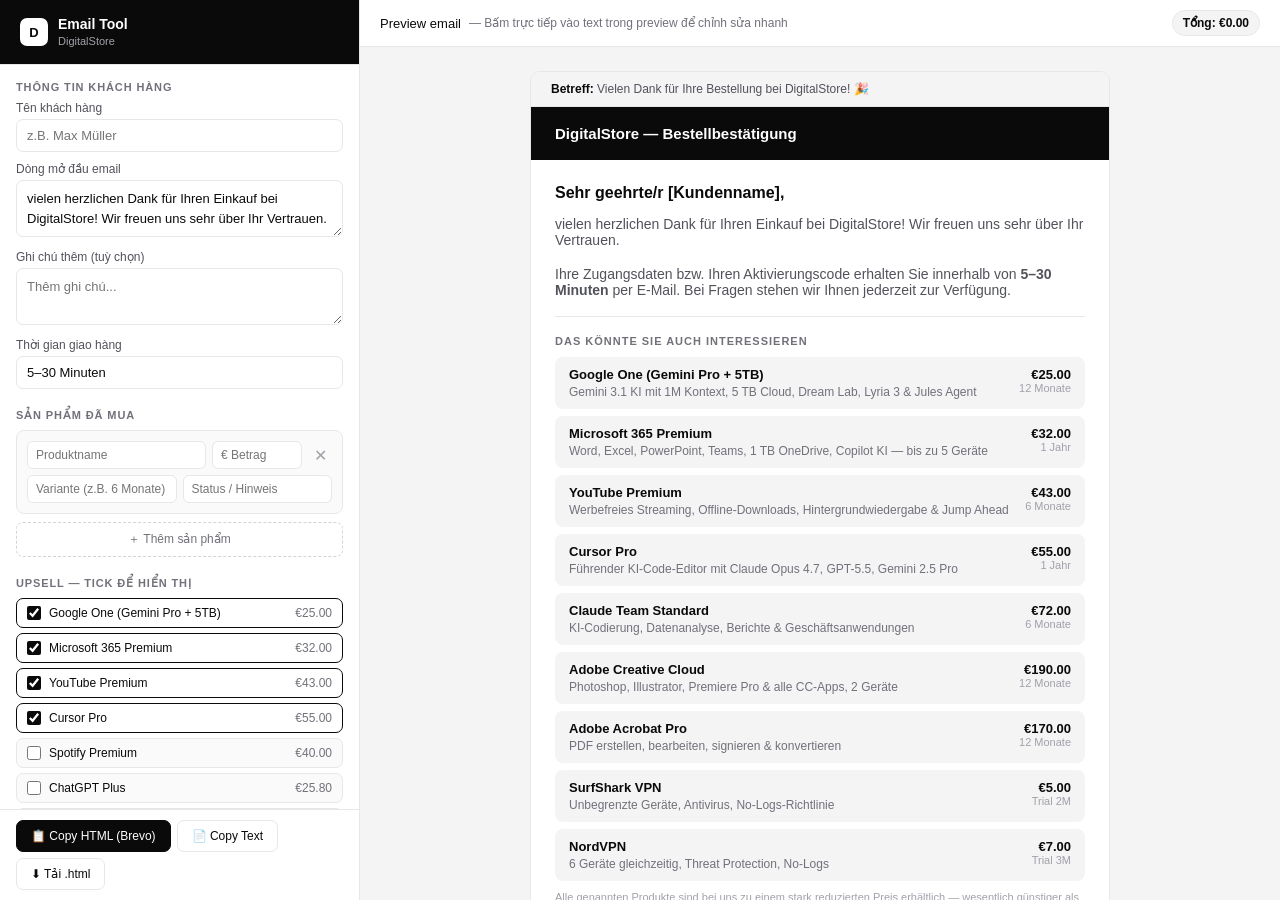
<file: DigitalStore-Email-Tool.html>
<!DOCTYPE html>
<html lang="de">
<head>
<meta charset="UTF-8">
<meta name="viewport" content="width=device-width, initial-scale=1.0">
<title>DigitalStore — Email Tool</title>
<style>
*{box-sizing:border-box;margin:0;padding:0}
body{font-family:-apple-system,BlinkMacSystemFont,'Segoe UI',Arial,sans-serif;background:#f4f4f5;color:#0a0a0a;font-size:14px;min-height:100vh}
.app{display:flex;height:100vh;overflow:hidden}

/* SIDEBAR */
.sidebar{width:360px;flex-shrink:0;background:#fff;border-right:1px solid #e7e7ea;display:flex;flex-direction:column;overflow:hidden}
.sidebar-header{padding:16px 20px;border-bottom:1px solid #e7e7ea;background:#0a0a0a;display:flex;align-items:center;gap:10px}
.sidebar-header .logo{width:28px;height:28px;background:#fff;border-radius:7px;display:flex;align-items:center;justify-content:center;font-weight:700;font-size:13px;color:#0a0a0a;flex-shrink:0}
.sidebar-header h1{font-size:14px;font-weight:600;color:#fff}
.sidebar-header span{font-size:11px;color:#a1a1aa;margin-top:1px}
.sidebar-body{flex:1;overflow-y:auto;padding:16px}
.sidebar-body::-webkit-scrollbar{width:4px}
.sidebar-body::-webkit-scrollbar-thumb{background:#e7e7ea;border-radius:4px}

/* SECTIONS */
.section{margin-bottom:20px}
.section-title{font-size:11px;font-weight:600;color:#71717a;text-transform:uppercase;letter-spacing:0.08em;margin-bottom:8px}
.field{margin-bottom:10px}
.field label{display:block;font-size:12px;color:#52525b;margin-bottom:4px}
.field input,.field textarea,.field select{width:100%;padding:8px 10px;border:1px solid #e7e7ea;border-radius:7px;font-size:13px;font-family:inherit;color:#0a0a0a;background:#fff;outline:none;transition:border 0.15s}
.field input:focus,.field textarea:focus,.field select:focus{border-color:#0a0a0a}
.field textarea{resize:vertical;min-height:56px;line-height:1.5}

/* PRODUCTS BOUGHT */
.prod-card{background:#fafafa;border:1px solid #e7e7ea;border-radius:8px;padding:10px;margin-bottom:8px;position:relative}
.prod-card .prod-row{display:grid;grid-template-columns:1fr 90px 24px;gap:6px;align-items:center;margin-bottom:6px}
.prod-card .prod-row:last-child{margin-bottom:0}
.prod-card input{width:100%;padding:6px 8px;border:1px solid #e7e7ea;border-radius:6px;font-size:12px;font-family:inherit;background:#fff;outline:none}
.prod-card input:focus{border-color:#0a0a0a}
.prod-card .del-btn{background:none;border:none;color:#a1a1aa;cursor:pointer;font-size:16px;width:24px;height:24px;display:flex;align-items:center;justify-content:center;border-radius:4px;flex-shrink:0}
.prod-card .del-btn:hover{color:#dc2626;background:#fee2e2}
.add-prod-btn{width:100%;padding:8px;border:1px dashed #d4d4d8;border-radius:7px;background:transparent;color:#71717a;font-size:12px;cursor:pointer;font-family:inherit;display:flex;align-items:center;justify-content:center;gap:6px;transition:all 0.15s}
.add-prod-btn:hover{border-color:#0a0a0a;color:#0a0a0a;background:#fafafa}

/* UPSELL LIST */
.upsell-item{display:flex;align-items:center;gap:8px;padding:7px 10px;border:1px solid #e7e7ea;border-radius:7px;margin-bottom:5px;background:#fafafa;cursor:pointer;transition:all 0.15s;user-select:none}
.upsell-item:hover{border-color:#0a0a0a;background:#fff}
.upsell-item.checked{border-color:#0a0a0a;background:#fff}
.upsell-item input[type=checkbox]{width:14px;height:14px;accent-color:#0a0a0a;flex-shrink:0;cursor:pointer}
.upsell-item .ui-name{flex:1;font-size:12px;font-weight:500;color:#0a0a0a}
.upsell-item .ui-price{font-size:12px;color:#71717a;white-space:nowrap}

/* CUSTOM UPSELL */
.custom-upsell-card{background:#fafafa;border:1px solid #e7e7ea;border-radius:8px;padding:10px;margin-bottom:6px}
.custom-upsell-card .cu-row{display:grid;grid-template-columns:1fr 1fr 80px 24px;gap:5px;margin-bottom:5px;align-items:center}
.custom-upsell-card .cu-row:last-child{margin-bottom:0}
.custom-upsell-card input{width:100%;padding:5px 7px;border:1px solid #e7e7ea;border-radius:5px;font-size:11px;font-family:inherit;background:#fff;outline:none}
.custom-upsell-card input:focus{border-color:#0a0a0a}

/* TOOLBAR */
.toolbar{padding:10px 16px;border-top:1px solid #e7e7ea;background:#fff;display:flex;gap:6px;flex-wrap:wrap}
.btn{padding:8px 14px;border-radius:7px;border:1px solid #e7e7ea;background:#fff;color:#0a0a0a;font-size:12px;font-weight:500;cursor:pointer;font-family:inherit;display:flex;align-items:center;gap:5px;transition:all 0.15s;white-space:nowrap}
.btn:hover{border-color:#0a0a0a;background:#fafafa}
.btn.primary{background:#0a0a0a;color:#fff;border-color:#0a0a0a}
.btn.primary:hover{background:#1f1f23}
.btn.success{background:#16a34a;color:#fff;border-color:#16a34a}
.btn.success:hover{background:#15803d}

/* PREVIEW */
.preview{flex:1;display:flex;flex-direction:column;background:#f4f4f5;overflow:hidden}
.preview-bar{padding:10px 20px;background:#fff;border-bottom:1px solid #e7e7ea;display:flex;align-items:center;gap:8px}
.preview-bar .total-badge{margin-left:auto;font-size:12px;font-weight:600;color:#0a0a0a;background:#f4f4f5;padding:5px 10px;border-radius:20px;border:1px solid #e7e7ea}
.preview-scroll{flex:1;overflow-y:auto;padding:24px}

/* EMAIL PREVIEW */
.email-wrap{max-width:580px;margin:0 auto;background:#fff;border-radius:10px;overflow:hidden;border:1px solid #e7e7ea}
.email-subject-bar{background:#f4f4f5;padding:10px 20px;font-size:12px;color:#52525b;border-bottom:1px solid #e7e7ea}
.email-subject-bar strong{color:#0a0a0a}

/* TOAST */
.toast{position:fixed;bottom:20px;right:20px;background:#16a34a;color:#fff;padding:10px 18px;border-radius:8px;font-size:13px;opacity:0;transition:opacity 0.3s;pointer-events:none;z-index:9999;font-family:inherit}
.toast.show{opacity:1}

/* EDITABLE */
[contenteditable]{outline:none;border-radius:3px;transition:background 0.1s}
[contenteditable]:hover{background:rgba(59,130,246,0.06)}
[contenteditable]:focus{background:rgba(59,130,246,0.08);box-shadow:0 0 0 2px rgba(59,130,246,0.3)}

.divider-line{border:none;border-top:1px solid #e7e7ea;margin:16px 0}
</style>
</head>
<body>

<div class="app">

  <!-- SIDEBAR -->
  <div class="sidebar">
    <div class="sidebar-header">
      <div class="logo">D</div>
      <div>
        <h1>Email Tool</h1>
        <span>DigitalStore</span>
      </div>
    </div>

    <div class="sidebar-body">

      <!-- INFO KHÁCH -->
      <div class="section">
        <div class="section-title">Thông tin khách hàng</div>
        <div class="field">
          <label>Tên khách hàng</label>
          <input type="text" id="custName" placeholder="z.B. Max Müller" oninput="renderPreview()">
        </div>
        <div class="field">
          <label>Dòng mở đầu email</label>
          <textarea id="introText" rows="2" oninput="renderPreview()">vielen herzlichen Dank für Ihren Einkauf bei DigitalStore! Wir freuen uns sehr über Ihr Vertrauen.</textarea>
        </div>
        <div class="field">
          <label>Ghi chú thêm (tuỳ chọn)</label>
          <textarea id="extraNote" rows="2" placeholder="Thêm ghi chú..." oninput="renderPreview()"></textarea>
        </div>
        <div class="field">
          <label>Thời gian giao hàng</label>
          <input type="text" id="deliveryTime" value="5–30 Minuten" oninput="renderPreview()">
        </div>
      </div>

      <!-- SẢN PHẨM ĐÃ MUA -->
      <div class="section">
        <div class="section-title">Sản phẩm đã mua</div>
        <div id="boughtList"></div>
        <button class="add-prod-btn" onclick="addBought()">＋ Thêm sản phẩm</button>
      </div>

      <!-- UPSELL CÓ SẴN -->
      <div class="section">
        <div class="section-title">Upsell — tick để hiển thị</div>
        <div id="upsellPresetList"></div>
      </div>

      <!-- UPSELL TỰ THÊM -->
      <div class="section">
        <div class="section-title">Upsell tự thêm</div>
        <div id="customUpsellList"></div>
        <button class="add-prod-btn" onclick="addCustomUpsell()">＋ Thêm upsell mới</button>
      </div>

      <!-- CHỮ KÝ -->
      <div class="section">
        <div class="section-title">Chữ ký kết thúc</div>
        <div class="field">
          <label>Lời kết</label>
          <input type="text" id="signOff" value="Mit freundlichen Grüßen," oninput="renderPreview()">
        </div>
        <div class="field">
          <label>Tên đội nhóm / cá nhân</label>
          <input type="text" id="signName" value="Ihr DigitalStore-Team" oninput="renderPreview()">
        </div>
        <div class="field">
          <label>Footer</label>
          <input type="text" id="footerText" value="© DigitalStore · Premium Software &amp; Subscriptions" oninput="renderPreview()">
        </div>
      </div>

    </div><!-- end sidebar-body -->

    <div class="toolbar">
      <button class="btn primary" onclick="copyHtml()">📋 Copy HTML (Brevo)</button>
      <button class="btn" onclick="copyText()">📄 Copy Text</button>
      <button class="btn" onclick="downloadHtml()">⬇ Tải .html</button>
    </div>
  </div><!-- end sidebar -->

  <!-- PREVIEW -->
  <div class="preview">
    <div class="preview-bar">
      <span style="font-size:13px;font-weight:500">Preview email</span>
      <span style="font-size:12px;color:#71717a">— Bấm trực tiếp vào text trong preview để chỉnh sửa nhanh</span>
      <div class="total-badge" id="totalBadge">Tổng: €0.00</div>
    </div>
    <div class="preview-scroll">
      <div class="email-wrap">
        <div class="email-subject-bar">
          <strong>Betreff:</strong> <span id="subjectLine">Vielen Dank für Ihre Bestellung bei DigitalStore! 🎉</span>
        </div>
        <div id="emailBody" style="padding:0"></div>
      </div>
      <p style="text-align:center;font-size:11px;color:#a1a1aa;margin-top:12px">Click vào bất kỳ text nào trong preview để chỉnh sửa trực tiếp</p>
    </div>
  </div>

</div>

<div class="toast" id="toast"></div>

<script>
const PRESETS = [
  {name:"Google One (Gemini Pro + 5TB)", price:25.00, period:"12 Monate", desc:"Gemini 3.1 KI mit 1M Kontext, 5 TB Cloud, Dream Lab, Lyria 3 &amp; Jules Agent"},
  {name:"Microsoft 365 Premium",         price:32.00, period:"1 Jahr",    desc:"Word, Excel, PowerPoint, Teams, 1 TB OneDrive, Copilot KI — bis zu 5 Geräte"},
  {name:"YouTube Premium",               price:43.00, period:"6 Monate",  desc:"Werbefreies Streaming, Offline-Downloads, Hintergrundwiedergabe &amp; Jump Ahead"},
  {name:"Cursor Pro",                    price:55.00, period:"1 Jahr",    desc:"Führender KI-Code-Editor mit Claude Opus 4.7, GPT-5.5, Gemini 2.5 Pro"},
  {name:"Spotify Premium",               price:40.00, period:"6 Monate",  desc:"Werbefreies Musik-Streaming, Offline-Modus, unbegrenzte Skips"},
  {name:"ChatGPT Plus",                  price:25.80, period:"12 Monate", desc:"GPT-4o unbegrenzt, DALL·E, Advanced Data Analysis"},
  {name:"ChatGPT Team",                  price:72.00, period:"6 Monate",  desc:"Unbegrenzt GPT-5, 60+ App-Integrationen, voller Datenschutz"},
  {name:"Claude Team Standard",          price:72.00, period:"6 Monate",  desc:"KI-Codierung, Datenanalyse, Berichte &amp; Geschäftsanwendungen"},
  {name:"Claude Team Premium",           price:360.00,period:"6 Monate",  desc:"Claude Opus 4.7, erweiterte Limits, voller Funktionsumfang"},
  {name:"Canva Pro",                     price:35.00, period:"1 Jahr",    desc:"Premium-Design-Tools, Brand Kit, unbegrenzte Inhalte"},
  {name:"Canva Edu",                     price:15.00, period:"1 Jahr",    desc:"Alle Canva Pro Features — für Bildungseinrichtungen"},
  {name:"Adobe Creative Cloud",          price:190.00,period:"12 Monate", desc:"Photoshop, Illustrator, Premiere Pro &amp; alle CC-Apps, 2 Geräte"},
  {name:"Adobe Acrobat Pro",             price:170.00,period:"12 Monate", desc:"PDF erstellen, bearbeiten, signieren &amp; konvertieren"},
  {name:"SurfShark VPN",                 price:5.00,  period:"Trial 2M",  desc:"Unbegrenzte Geräte, Antivirus, No-Logs-Richtlinie"},
  {name:"NordVPN",                       price:7.00,  period:"Trial 3M",  desc:"6 Geräte gleichzeitig, Threat Protection, No-Logs"},
  {name:"Zoom Pro",                      price:28.00, period:"12 Monate", desc:"Meetings bis 100 Teilnehmer, Cloud-Aufnahmen"},
  {name:"LinkedIn Sales Navigator",      price:32.00, period:"12 Monate", desc:"Erweiterte Suche, InMail-Nachrichten, Lead-Tracking"},
  {name:"Microsoft 365 Personal",        price:45.00, period:"12 Monate", desc:"Office-Apps + 1 TB OneDrive, 1 Gerät"},
  {name:"Google Colab Pro",              price:35.00, period:"12 Monate", desc:"Schnelle GPUs &amp; TPUs für Deep Learning, 100 GB Drive"},
  {name:"Discord Nitro",                 price:8.00,  period:"3 Monate",  desc:"500 MB Upload, 4K Streaming, Animierte Avatare, 2 Server-Boosts"},
  {name:"Picsart Pro",                   price:20.00, period:"12 Monate", desc:"KI-Bildbearbeitung, Hintergrundentfernung, Design-Templates"},
  {name:"ElevenReader",                  price:20.00, period:"12 Monate", desc:"KI-Vorlesefunktion, 1.000+ natürliche Stimmen in 29 Sprachen"},
];

let bought = [{name:'',variant:'',price:''}];
let upsellChecked = new Set([0,1,2,3,7,11,12,13,14]);
let customUpsells = [];

function g(id){return document.getElementById(id)}
function v(id){return g(id)?g(id).value.trim():''}
function esc(s){return String(s||'').replace(/&(?!amp;|lt;|gt;|quot;)/g,'&amp;').replace(/</g,'&lt;').replace(/>/g,'&gt;')}

function addBought(){
  bought.push({name:'',variant:'',price:''});
  renderSidebar();renderPreview();
}
function removeBought(i){
  if(bought.length===1){bought[0]={name:'',variant:'',price:''};renderSidebar();renderPreview();return;}
  bought.splice(i,1);renderSidebar();renderPreview();
}
function addCustomUpsell(){
  customUpsells.push({name:'',desc:'',price:'',period:''});
  renderSidebar();renderPreview();
}
function removeCustomUpsell(i){
  customUpsells.splice(i,1);renderSidebar();renderPreview();
}

function renderSidebar(){
  // Bought
  const bl = g('boughtList');
  bl.innerHTML = bought.map((b,i)=>`
    <div class="prod-card">
      <div class="prod-row">
        <input type="text" placeholder="Produktname" value="${esc(b.name)}"
          oninput="bought[${i}].name=this.value;renderPreview()">
        <input type="text" placeholder="€ Betrag" value="${esc(b.price)}"
          oninput="bought[${i}].price=this.value;renderPreview()">
        <button class="del-btn" onclick="removeBought(${i})" title="Entfernen">✕</button>
      </div>
      <div style="display:grid;grid-template-columns:1fr 1fr;gap:6px">
        <input type="text" placeholder="Variante (z.B. 6 Monate)" value="${esc(b.variant)}"
          oninput="bought[${i}].variant=this.value;renderPreview()">
        <input type="text" placeholder="Status / Hinweis" value="${esc(b.note||'')}"
          oninput="bought[${i}].note=this.value;renderPreview()">
      </div>
    </div>`).join('');

  // Upsell presets
  const ul = g('upsellPresetList');
  ul.innerHTML = PRESETS.map((p,i)=>`
    <div class="upsell-item ${upsellChecked.has(i)?'checked':''}" onclick="toggleUpsell(${i})">
      <input type="checkbox" ${upsellChecked.has(i)?'checked':''} onclick="event.stopPropagation();toggleUpsell(${i})">
      <span class="ui-name">${p.name}</span>
      <span class="ui-price">€${p.price.toFixed(2)}</span>
    </div>`).join('');

  // Custom upsells
  const cu = g('customUpsellList');
  cu.innerHTML = customUpsells.map((u,i)=>`
    <div class="custom-upsell-card">
      <div class="cu-row">
        <input type="text" placeholder="Produktname" value="${esc(u.name)}"
          oninput="customUpsells[${i}].name=this.value;renderPreview()">
        <input type="text" placeholder="Beschreibung" value="${esc(u.desc)}"
          oninput="customUpsells[${i}].desc=this.value;renderPreview()">
        <input type="text" placeholder="€ Preis" value="${esc(u.price)}"
          oninput="customUpsells[${i}].price=this.value;renderPreview()">
        <button class="del-btn" onclick="removeCustomUpsell(${i})">✕</button>
      </div>
      <input type="text" placeholder="Laufzeit (z.B. 12 Monate)" value="${esc(u.period)}"
        oninput="customUpsells[${i}].period=this.value;renderPreview()"
        style="width:100%;padding:5px 7px;border:1px solid #e7e7ea;border-radius:5px;font-size:11px;font-family:inherit;background:#fff;outline:none">
    </div>`).join('');
}

function toggleUpsell(i){
  if(upsellChecked.has(i)) upsellChecked.delete(i);
  else upsellChecked.add(i);
  renderSidebar();renderPreview();
}

function calcTotal(){
  return bought.reduce((s,b)=>{
    const n=parseFloat(String(b.price).replace(',','.'));
    return s+(isNaN(n)?0:n);
  },0);
}

function renderPreview(){
  const name=v('custName');
  const intro=v('introText')||'vielen herzlichen Dank für Ihren Einkauf bei DigitalStore!';
  const note=v('extraNote');
  const delivery=v('deliveryTime')||'5–30 Minuten';
  const signOff=v('signOff')||'Mit freundlichen Grüßen,';
  const signName=v('signName')||'Ihr DigitalStore-Team';
  const footer=g('footerText')?g('footerText').value:'© DigitalStore';
  const total=calcTotal();
  g('totalBadge').textContent='Tổng: €'+total.toFixed(2);

  const bRows=bought.filter(b=>b.name).map(b=>{
    const p=parseFloat(String(b.price).replace(',','.'));
    return `<tr>
      <td style="font-size:13px;color:#0a0a0a;padding:6px 0;border-bottom:1px solid #e7e7ea">
        ${esc(b.name)}${b.variant?' <span style="color:#71717a;font-size:12px">· '+esc(b.variant)+'</span>':''}
        ${b.note?'<br><span style="font-size:11px;color:#a1a1aa">'+esc(b.note)+'</span>':''}
      </td>
      <td style="font-size:13px;font-weight:600;color:#0a0a0a;padding:6px 0;border-bottom:1px solid #e7e7ea;text-align:right;white-space:nowrap">
        ${isNaN(p)?'-':'€'+p.toFixed(2)}
      </td>
    </tr>`;
  }).join('');

  const allUpsell=[
    ...PRESETS.filter((_,i)=>upsellChecked.has(i)),
    ...customUpsells.filter(u=>u.name).map(u=>({
      name:u.name,desc:u.desc,
      price:parseFloat(String(u.price).replace(',','.'))||0,
      period:u.period
    }))
  ];

  const uRows=allUpsell.map(p=>`
    <table width="100%" cellpadding="0" cellspacing="0" border="0" style="background:#f4f4f5;border-radius:8px;margin-bottom:7px">
      <tr><td style="padding:10px 14px">
        <table width="100%" cellpadding="0" cellspacing="0" border="0"><tr>
          <td style="vertical-align:top">
            <div style="font-size:13px;font-weight:600;color:#0a0a0a;margin-bottom:3px" contenteditable="true" onblur="syncUpsellName(this,'${esc(p.name)}')">${p.name}</div>
            <div style="font-size:12px;color:#71717a" contenteditable="true">${p.desc||''}</div>
          </td>
          <td align="right" valign="top" style="padding-left:12px;white-space:nowrap">
            <div style="font-size:13px;font-weight:600;color:#0a0a0a">€${typeof p.price==='number'?p.price.toFixed(2):p.price}</div>
            <div style="font-size:11px;color:#a1a1aa">${p.period||''}</div>
          </td>
        </tr></table>
      </td></tr>
    </table>`).join('');

  const html=`
  <div style="background:#0a0a0a;padding:18px 24px;display:flex;align-items:center;gap:10px">
    <span contenteditable="true" style="font-size:15px;font-weight:600;color:#fff">DigitalStore — Bestellbestätigung</span>
  </div>
  <div style="padding:24px;background:#fff">

    <p contenteditable="true" style="font-size:16px;font-weight:600;color:#0a0a0a;margin:0 0 14px">Sehr geehrte/r ${esc(name)||'[Kundenname]'},</p>
    <p contenteditable="true" style="color:#52525b;margin:0 0 18px">${esc(intro)}</p>

    ${bRows?`
    <p style="font-size:11px;font-weight:600;color:#71717a;text-transform:uppercase;letter-spacing:1px;margin:0 0 8px">Ihre Bestellung</p>
    <div style="background:#f4f4f5;border-radius:8px;padding:12px 16px;margin-bottom:18px">
      <table width="100%" cellpadding="0" cellspacing="0" border="0">
        ${bRows}
        <tr>
          <td style="font-size:14px;font-weight:600;color:#0a0a0a;padding:10px 0 2px">Gesamtsumme</td>
          <td style="font-size:14px;font-weight:600;color:#0a0a0a;padding:10px 0 2px;text-align:right">€${total.toFixed(2)}</td>
        </tr>
      </table>
    </div>`:''}

    <p contenteditable="true" style="color:#52525b;margin:0 0 18px">
      Ihre Zugangsdaten bzw. Ihren Aktivierungscode erhalten Sie innerhalb von
      <strong>${esc(delivery)}</strong> per E-Mail.
      Bei Fragen stehen wir Ihnen jederzeit zur Verfügung.
    </p>

    ${note?`<p contenteditable="true" style="color:#52525b;margin:0 0 18px">${esc(note)}</p>`:''}

    ${uRows?`
    <hr style="border:none;border-top:1px solid #e7e7ea;margin:18px 0">
    <p style="font-size:11px;font-weight:600;color:#71717a;text-transform:uppercase;letter-spacing:1px;margin:0 0 10px">Das könnte Sie auch interessieren</p>
    ${uRows}
    <p contenteditable="true" style="font-size:11px;color:#a1a1aa;margin:10px 0 18px">
      Alle genannten Produkte sind bei uns zu einem stark reduzierten Preis erhältlich — wesentlich günstiger als der offizielle Preis, mit vollem Funktionsumfang.
    </p>`:''}

    <div style="background:#f4f4f5;border-radius:8px;padding:14px 16px;margin-bottom:18px">
      <p style="font-size:13px;font-weight:600;color:#0a0a0a;margin:0 0 4px">✉ Persönlicher Support</p>
      <p contenteditable="true" style="font-size:13px;color:#52525b;margin:0">
        Bei Fragen oder Problemen antworten wir meist innerhalb weniger Minuten. Schreiben Sie uns jederzeit.
      </p>
    </div>

    <p style="font-size:13px;color:#52525b;margin:0">
      <span contenteditable="true">${esc(signOff)}</span><br>
      <strong contenteditable="true" style="color:#0a0a0a">${esc(signName)}</strong>
    </p>
  </div>
  <div style="background:#fafafa;padding:14px 24px;border-top:1px solid #e7e7ea;text-align:center">
    <p contenteditable="true" style="font-size:11px;color:#a1a1aa;margin:0">${g('footerText')?g('footerText').value:'© DigitalStore'}</p>
  </div>`;

  g('emailBody').innerHTML=html;
}

function getEmailHtml(){
  const name=v('custName');
  const intro=v('introText')||'vielen herzlichen Dank für Ihren Einkauf bei DigitalStore!';
  const note=v('extraNote');
  const delivery=v('deliveryTime')||'5–30 Minuten';
  const signOff=v('signOff')||'Mit freundlichen Grüßen,';
  const signName=v('signName')||'Ihr DigitalStore-Team';
  const footer=g('footerText')?g('footerText').value:'© DigitalStore';
  const total=calcTotal();

  const bRows=bought.filter(b=>b.name).map(b=>{
    const p=parseFloat(String(b.price).replace(',','.'));
    return `<tr>
      <td style="font-size:13px;color:#0a0a0a;padding:6px 0;border-bottom:1px solid #e7e7ea">
        ${esc(b.name)}${b.variant?' <span style="color:#71717a;font-size:12px">· '+esc(b.variant)+'</span>':''}
        ${b.note?'<br><span style="font-size:11px;color:#a1a1aa">'+esc(b.note)+'</span>':''}
      </td>
      <td style="font-size:13px;font-weight:bold;color:#0a0a0a;padding:6px 0;border-bottom:1px solid #e7e7ea;text-align:right;white-space:nowrap">
        ${isNaN(p)?'-':'€'+p.toFixed(2)}
      </td>
    </tr>`;
  }).join('');

  const allUpsell=[
    ...PRESETS.filter((_,i)=>upsellChecked.has(i)),
    ...customUpsells.filter(u=>u.name).map(u=>({
      name:u.name,desc:u.desc,
      price:parseFloat(String(u.price).replace(',','.'))||0,
      period:u.period
    }))
  ];

  const uRows=allUpsell.map(p=>`
    <table width="100%" cellpadding="0" cellspacing="0" border="0" style="background:#f4f4f5;border-radius:8px;margin-bottom:7px">
      <tr><td style="padding:10px 14px">
        <table width="100%" cellpadding="0" cellspacing="0" border="0"><tr>
          <td style="vertical-align:top">
            <p style="font-size:13px;font-weight:bold;color:#0a0a0a;margin:0 0 3px">${esc(p.name)}</p>
            <p style="font-size:12px;color:#71717a;margin:0">${p.desc||''}</p>
          </td>
          <td align="right" valign="top" style="padding-left:12px;white-space:nowrap">
            <p style="font-size:13px;font-weight:bold;color:#0a0a0a;margin:0">€${typeof p.price==='number'?p.price.toFixed(2):p.price}</p>
            <p style="font-size:11px;color:#a1a1aa;margin:0">${p.period||''}</p>
          </td>
        </tr></table>
      </td></tr>
    </table>`).join('');

  return `<!DOCTYPE html>
<html lang="de"><head><meta charset="UTF-8"><meta name="viewport" content="width=device-width,initial-scale=1"></head>
<body style="margin:0;padding:32px 0;background:#f4f4f5;font-family:Arial,Helvetica,sans-serif">
<table width="100%" cellpadding="0" cellspacing="0" border="0"><tr><td align="center">
<table width="580" cellpadding="0" cellspacing="0" border="0" style="max-width:580px;width:100%">

<tr><td style="background:#0a0a0a;border-radius:10px 10px 0 0;padding:18px 24px">
  <span style="font-size:15px;font-weight:bold;color:#fff;letter-spacing:-.02em">DigitalStore — Bestellbestätigung</span>
</td></tr>

<tr><td style="background:#fff;border:1px solid #e7e7ea;border-top:none;border-radius:0 0 10px 10px;padding:24px">

  <p style="font-size:16px;font-weight:bold;color:#0a0a0a;margin:0 0 14px">Sehr geehrte/r ${esc(name)||'[Kundenname]'},</p>
  <p style="color:#52525b;margin:0 0 18px">${esc(intro)}</p>

  ${bRows?`
  <p style="font-size:11px;font-weight:bold;color:#71717a;text-transform:uppercase;letter-spacing:1px;margin:0 0 8px">Ihre Bestellung</p>
  <table width="100%" cellpadding="0" cellspacing="0" border="0" style="background:#f4f4f5;border-radius:8px;margin-bottom:18px">
    <tr><td style="padding:12px 16px">
      <table width="100%" cellpadding="0" cellspacing="0" border="0">
        ${bRows}
        <tr>
          <td style="font-size:14px;font-weight:bold;color:#0a0a0a;padding:10px 0 2px">Gesamtsumme</td>
          <td style="font-size:14px;font-weight:bold;color:#0a0a0a;padding:10px 0 2px;text-align:right">€${total.toFixed(2)}</td>
        </tr>
      </table>
    </td></tr>
  </table>`:''}

  <p style="color:#52525b;margin:0 0 18px">
    Ihre Zugangsdaten bzw. Ihren Aktivierungscode erhalten Sie innerhalb von
    <strong>${esc(delivery)}</strong> per E-Mail.
    Bei Fragen stehen wir Ihnen jederzeit zur Verfügung.
  </p>

  ${note?`<p style="color:#52525b;margin:0 0 18px">${esc(note)}</p>`:''}

  ${uRows?`
  <table width="100%" cellpadding="0" cellspacing="0" border="0"><tr><td style="border-top:1px solid #e7e7ea;font-size:0;line-height:0;padding:0 0 18px">&nbsp;</td></tr></table>
  <p style="font-size:11px;font-weight:bold;color:#71717a;text-transform:uppercase;letter-spacing:1px;margin:0 0 10px">Das könnte Sie auch interessieren</p>
  ${uRows}
  <p style="font-size:11px;color:#a1a1aa;margin:10px 0 18px">
    Alle genannten Produkte sind bei uns zu einem stark reduzierten Preis erhältlich — wesentlich günstiger als der offizielle Preis, mit vollem Funktionsumfang.
  </p>`:''}

  <table width="100%" cellpadding="0" cellspacing="0" border="0" style="background:#f4f4f5;border-radius:8px;margin-bottom:18px">
    <tr><td style="padding:14px 16px">
      <p style="font-size:13px;font-weight:bold;color:#0a0a0a;margin:0 0 4px">&#9993; Persönlicher Support</p>
      <p style="font-size:13px;color:#52525b;margin:0">Bei Fragen oder Problemen antworten wir meist innerhalb weniger Minuten. Schreiben Sie uns jederzeit.</p>
    </td></tr>
  </table>

  <p style="font-size:13px;color:#52525b;margin:0">${esc(signOff)}<br><strong style="color:#0a0a0a">${esc(signName)}</strong></p>

</td></tr>

<tr><td align="center" style="padding:14px 0;font-size:11px;color:#a1a1aa">${footer}</td></tr>

</table>
</td></tr></table>
</body></html>`;
}

function showToast(msg){
  const t=g('toast');t.textContent=msg;t.classList.add('show');
  setTimeout(()=>t.classList.remove('show'),2500);
}
function copyHtml(){
  const h=getEmailHtml();
  navigator.clipboard.writeText(h).then(()=>showToast('✓ HTML kopiert! Jetzt in Brevo einfügen.')).catch(()=>{
    const ta=document.createElement('textarea');ta.value=h;ta.style.position='fixed';ta.style.opacity='0';
    document.body.appendChild(ta);ta.select();document.execCommand('copy');document.body.removeChild(ta);
    showToast('✓ HTML kopiert!');
  });
}
function copyText(){
  const name=v('custName');const total=calcTotal();
  let txt=`Sehr geehrte/r ${name||'[Kundenname]'},\n\n`;
  txt+=`${v('introText')||'vielen herzlichen Dank für Ihren Einkauf bei DigitalStore!'}\n\n`;
  const bs=bought.filter(b=>b.name);
  if(bs.length){
    txt+='Ihre Bestellung:\n';
    bs.forEach(b=>{const p=parseFloat(String(b.price).replace(',','.'));txt+=`• ${b.name}${b.variant?' ('+b.variant+')':''}  ${isNaN(p)?'-':'€'+p.toFixed(2)}\n`;});
    txt+=`Gesamtsumme: €${total.toFixed(2)}\n\n`;
  }
  txt+=`Ihre Zugangsdaten erhalten Sie innerhalb von ${v('deliveryTime')||'5–30 Minuten'} per E-Mail.\n\n`;
  if(v('extraNote')) txt+=v('extraNote')+'\n\n';
  const allU=[...PRESETS.filter((_,i)=>upsellChecked.has(i)),...customUpsells.filter(u=>u.name)];
  if(allU.length){
    txt+='Das könnte Sie auch interessieren:\n';
    allU.forEach(p=>{txt+=`• ${p.name} — €${typeof p.price==='number'?p.price.toFixed(2):p.price} (${p.period||''})\n`;});
    txt+='\n';
  }
  txt+=`${v('signOff')||'Mit freundlichen Grüßen,'}\n${v('signName')||'Ihr DigitalStore-Team'}`;
  navigator.clipboard.writeText(txt).then(()=>showToast('✓ Text kopiert!')).catch(()=>{
    const ta=document.createElement('textarea');ta.value=txt;ta.style.position='fixed';ta.style.opacity='0';
    document.body.appendChild(ta);ta.select();document.execCommand('copy');document.body.removeChild(ta);
    showToast('✓ Text kopiert!');
  });
}
function downloadHtml(){
  const h=getEmailHtml();
  const a=document.createElement('a');
  a.href='data:text/html;charset=utf-8,'+encodeURIComponent(h);
  const name=(v('custName')||'email').replace(/\s+/g,'-').toLowerCase();
  a.download='digitalstore-'+name+'.html';
  a.click();showToast('✓ Datei heruntergeladen!');
}

renderSidebar();
renderPreview();
</script>
</body>
</html>
</file>
